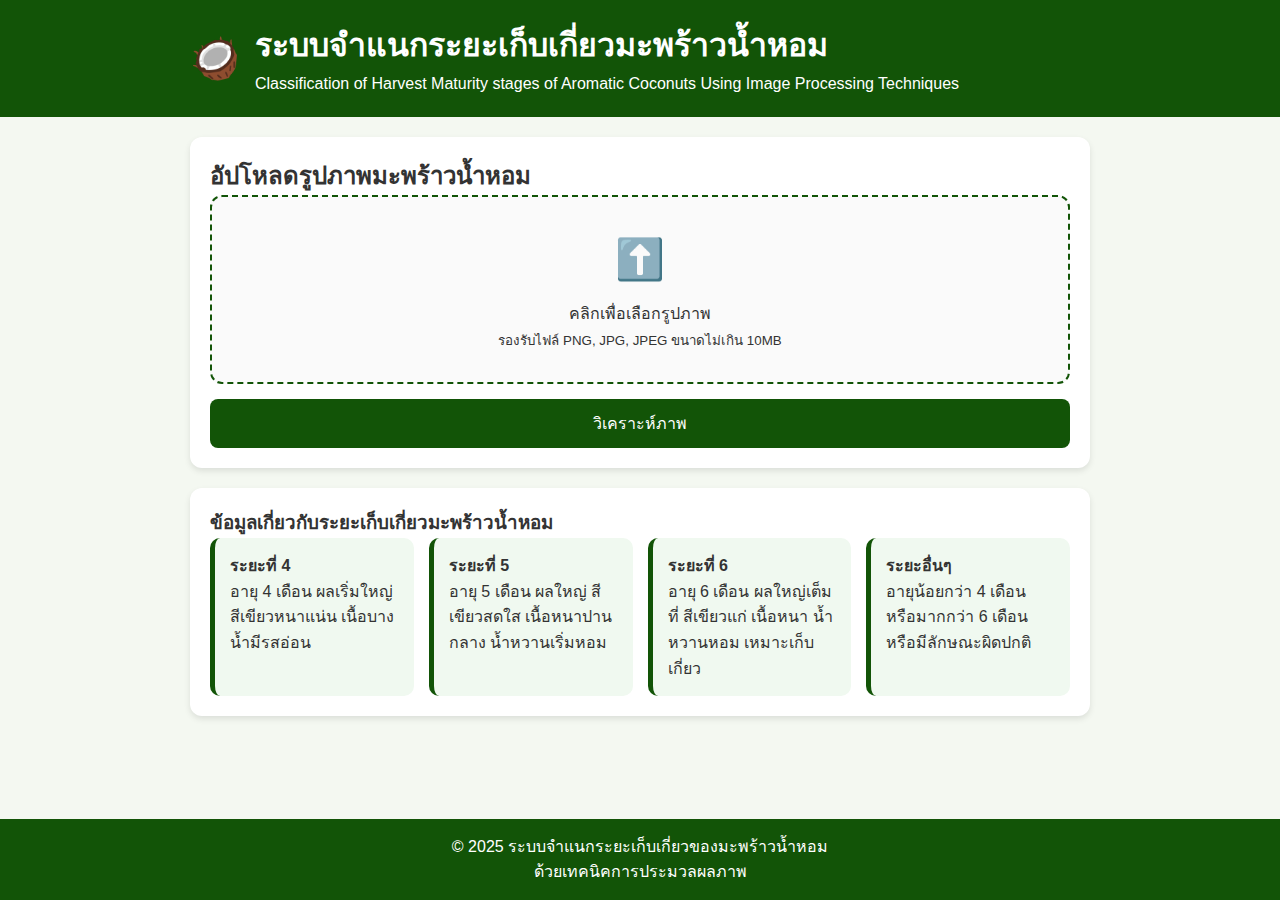
<file: frontend/index.html>
<!DOCTYPE html>
<html lang="th">
<head>
  <meta charset="UTF-8" />
  <meta name="viewport" content="width=device-width, initial-scale=1.0" />
  <title>ระบบจำแนกระยะเก็บเกี่ยวมะพร้าวน้ำหอม</title>
  <link rel="stylesheet" href="style.css" />
  <script type="module" src="./js/main.js"></script>
</head>
<body>
  <!-- Header -->
  <header>
    <div class="container header-content">
      <div class="logo">
        <div class="logo-icon">🥥</div>
        <div>
          <h1>ระบบจำแนกระยะเก็บเกี่ยวมะพร้าวน้ำหอม</h1>
          <p>Classification of Harvest Maturity stages of Aromatic Coconuts Using Image Processing Techniques</p>
        </div>
      </div>
    </div>
  </header>

  <!-- Main -->
  <main class="container">
    <!-- Upload Section -->
    <section class="card">
      <h2>อัปโหลดรูปภาพมะพร้าวน้ำหอม</h2>

      <div id="uploadContainer" class="upload-box">
        <input type="file" id="fileInput" accept="image/*" hidden>
        <div>
          <div class="upload-icon">⬆️</div>
          <p>คลิกเพื่อเลือกรูปภาพ</p>
          <small>รองรับไฟล์ PNG, JPG, JPEG ขนาดไม่เกิน 10MB</small>
        </div>
      </div>

      <!-- ปุ่มวิเคราะห์ -->
      <button id="analyzeBtn">วิเคราะห์ภาพ</button>
    </section>

    <!-- Loading -->
    <section id="loadingSection" class="card hidden">
      <p>⏳ กำลังวิเคราะห์รูปภาพ...</p>
    </section>

    <!-- Error -->
    <section id="errorSection" class="card error hidden">
      <p id="errorMessage">เกิดข้อผิดพลาด</p>
    </section>

    <!-- Result -->
    <section id="resultSection" class="card hidden">
      <h3>ผลการวิเคราะห์</h3>
      <p><strong>การจำแนกระยะ:</strong> <span id="classification"></span></p>
      <p><strong>ความมั่นใจ:</strong> <span id="confidence"></span>%</p>
      <p><strong>สถานะ:</strong> <span id="harvestStatus"></span></p>
      <h4>ลักษณะที่สังเกตได้:</h4>
      <ul id="characteristics"></ul>
      <h4>คำแนะนำ:</h4>
      <p id="recommendations"></p>
    </section>

    <!-- Info -->
    <section class="card">
      <h3>ข้อมูลเกี่ยวกับระยะเก็บเกี่ยวมะพร้าวน้ำหอม</h3>
      <div class="stage-grid">
        <div class="stage-card">
          <h4>ระยะที่ 4</h4>
          <p>อายุ 4 เดือน ผลเริ่มใหญ่ สีเขียวหนาแน่น เนื้อบาง น้ำมีรสอ่อน</p>
        </div>
        <div class="stage-card">
          <h4>ระยะที่ 5</h4>
          <p>อายุ 5 เดือน ผลใหญ่ สีเขียวสดใส เนื้อหนาปานกลาง น้ำหวานเริ่มหอม</p>
        </div>
        <div class="stage-card">
          <h4>ระยะที่ 6</h4>
          <p>อายุ 6 เดือน ผลใหญ่เต็มที่ สีเขียวแก่ เนื้อหนา น้ำหวานหอม เหมาะเก็บเกี่ยว</p>
        </div>
        <div class="stage-card">
          <h4>ระยะอื่นๆ</h4>
          <p>อายุน้อยกว่า 4 เดือน หรือมากกว่า 6 เดือน หรือมีลักษณะผิดปกติ</p>
        </div>
      </div>
    </section>
  </main>

  <!-- Footer -->
  <footer>
    <p>© 2025 ระบบจําแนกระยะเก็บเกี่ยวของมะพร้าวน้ำหอม</p>
    <p>ด้วยเทคนิคการประมวลผลภาพ</p>
  </footer>
</body>
</html>
</file>
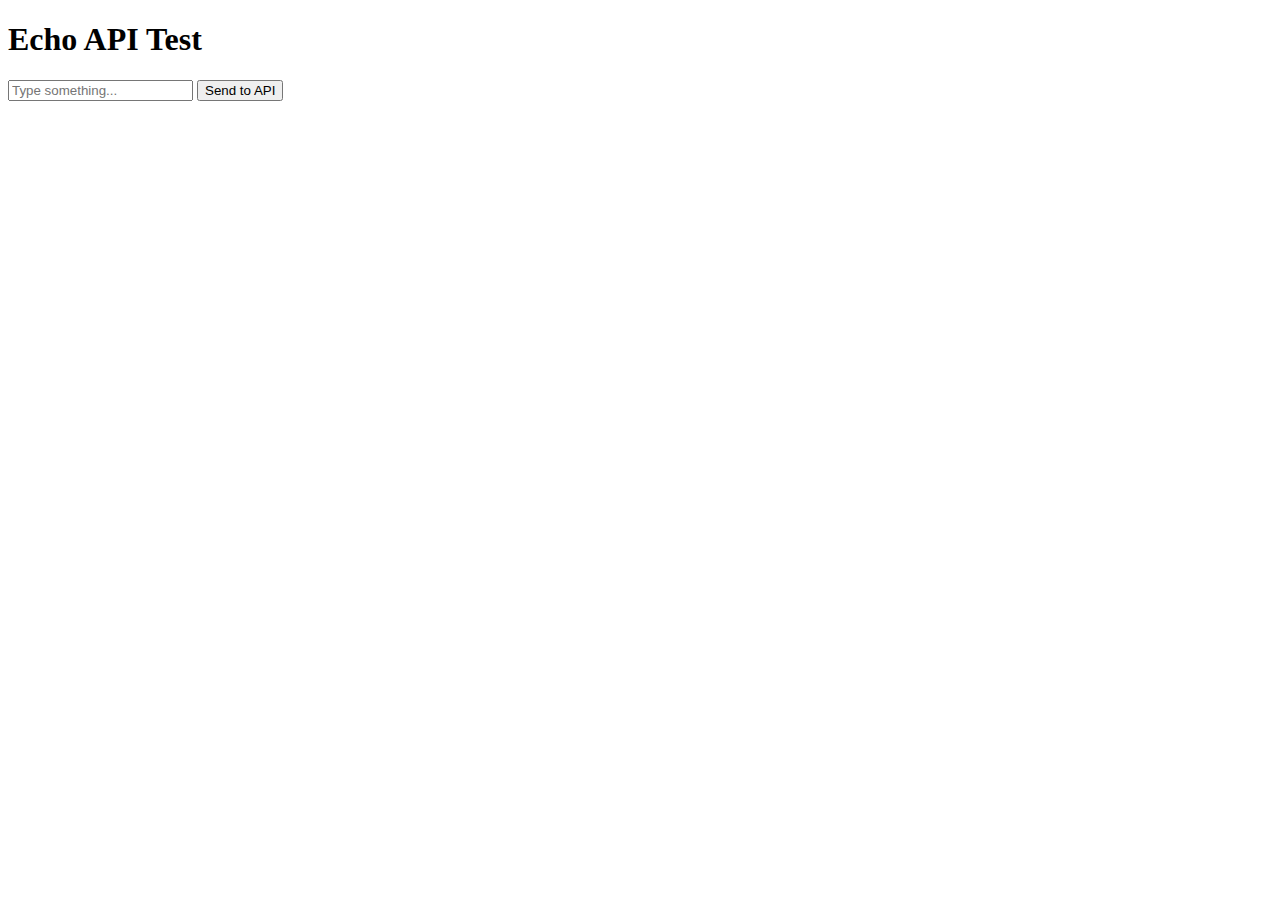
<file: frontend/button.html>
<!DOCTYPE html>
<html lang="en">
<head>
  <meta charset="UTF-8">
  <title>Echo Test</title>
</head>
<body>
  <h1>Echo API Test</h1>

  <!-- Input ให้กรอกข้อความ -->
  <input type="text" id="textInput" placeholder="Type something..." />

  <!-- ปุ่ม -->
  <button id="echoBtn">Send to API</button>

  <!-- แสดงผลลัพธ์ -->
  <div id="result"></div>

  <script>
    const echoBtn = document.getElementById('echoBtn');
    const textInput = document.getElementById('textInput');
    const resultDiv = document.getElementById('result');

    echoBtn.addEventListener('click', async () => {
      const text = textInput.value.trim();
      if (!text) {
        alert("Please enter some text!");
        return;
      }

      try {
        const response = await fetch(`http://127.0.0.1:8000/echo/${encodeURIComponent(text)}`);
        if (!response.ok) throw new Error("API request failed");

        const data = await response.json();
        resultDiv.innerHTML = `<p>API Response: ${JSON.stringify(data)}</p>`;
      } catch (err) {
        resultDiv.innerHTML = `<p style="color:red;">Error: ${err.message}</p>`;
      }
    });
  </script>
</body>
</html>
</file>
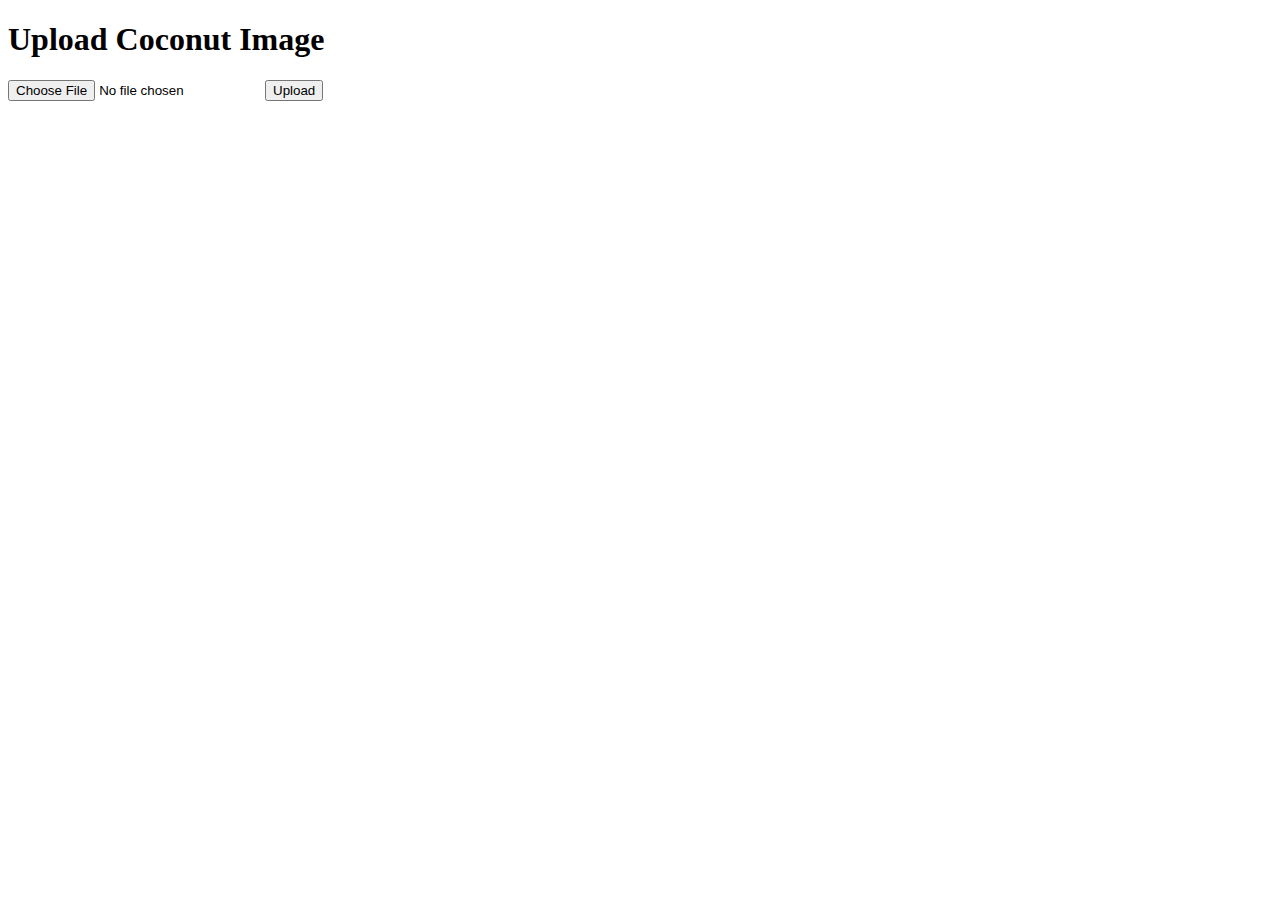
<file: frontend/button_image.html>
<!DOCTYPE html>
<html lang="en">
<head>
  <meta charset="UTF-8">
  <title>Upload Image</title>
</head>
<body>
  <h1>Upload Coconut Image</h1>

  <!-- Input เลือกรูป -->
  <input type="file" id="imageInput" />

  <!-- ปุ่มอัปโหลด -->
  <button id="uploadBtn">Upload</button>

  <!-- แสดงผลลัพธ์ -->
  <div id="result"></div>

  <script>
    const uploadBtn = document.getElementById('uploadBtn');
    const imageInput = document.getElementById('imageInput');
    const resultDiv = document.getElementById('result');

    uploadBtn.addEventListener('click', async () => {
      if (!imageInput.files.length) {
        alert("Please select an image first!");
        return;
      }

      const file = imageInput.files[0];
      const formData = new FormData();
      formData.append("file", file);  // ต้องตรงกับชื่อ field ใน FastAPI

      try {
        const response = await fetch("http://127.0.0.1:8000/upload-image", {
          method: "POST",
          body: formData
        });

        if (!response.ok) throw new Error("API request failed");

        const data = await response.json();
        resultDiv.innerHTML = `
          <p>Filename: ${data.filename}</p>
          <p>Content type: ${data.content_type}</p>
          <p>Saved to: ${data.saved_to}</p>
          <p>Status: ${data.status}</p>
        `;
      } catch (err) {
        resultDiv.innerHTML = `<p style="color:red;">Error: ${err.message}</p>`;
      }
    });
  </script>
</body>
</html>
</file>
<file: frontend/style.css>
* {
  margin: 0;
  padding: 0;
  box-sizing: border-box;
}

html,
body {
  height: 100%;
  display: flex;
  flex-direction: column;
}

body {
  font-family: Tahoma, Arial, sans-serif;
  background-color: #f4f8f1;
  color: #333;
  line-height: 1.6;
}

/* Header */
header {
  background-color: #125407;
  color: #fff;
  padding: 20px 0;
  margin-bottom: 20px;
}
header .header-content {
  display: flex;
  align-items: center;
  justify-content: space-between;
}
header .logo {
  display: flex;
  align-items: center;
  gap: 15px;
}
.logo-icon {
  font-size: 40px;
}

/* Container */
.container {
  width: 90%;
  max-width: 900px;
  margin: auto;
  flex: 1;
}

/* Card */
.card {
  background: #fff;
  padding: 20px;
  margin-bottom: 20px;
  border-radius: 12px;
  box-shadow: 0 3px 6px rgba(0, 0, 0, 0.1);
}

/* Upload */
.upload-box {
  text-align: center;
  padding: 30px;
  border: 2px dashed #125407;
  border-radius: 12px;
  background: #fafafa;
  cursor: pointer;
}
.upload-icon {
  font-size: 40px;
  margin-bottom: 10px;
}

.upload-box img {
  width: 100%;
  height: 250px;
  object-fit: contain;
  background-color: #f0f0f0;
  border-radius: 12px;
}

/* Analyze Button */
#analyzeBtn {
  background: #125407;
  color: #fff;
  border: none;
  padding: 12px 20px;
  border-radius: 8px;
  cursor: pointer;
  margin-top: 15px;
  display: block;
  width: 100%;
  font-size: 16px;
}
#analyzeBtn:hover {
  background-color: #30b219;
}

/* Hidden */
.hidden {
  display: none;
}

/* Error */
.error {
  border: 2px solid #125407;
  background: #ffe5e5;
  color: #125407;
}

/* Stage Info */
.stage-grid {
  display: grid;
  grid-template-columns: repeat(auto-fit, minmax(200px, 1fr));
  gap: 15px;
}
.stage-card {
  background: #f0f9f0;
  border-left: 5px solid #125407;
  padding: 15px;
  border-radius: 10px;
}

/* Footer */
footer {
  text-align: center;
  padding: 15px;
  background: #125407;
  color: #fff;
  margin-top: auto;
}
</file>
